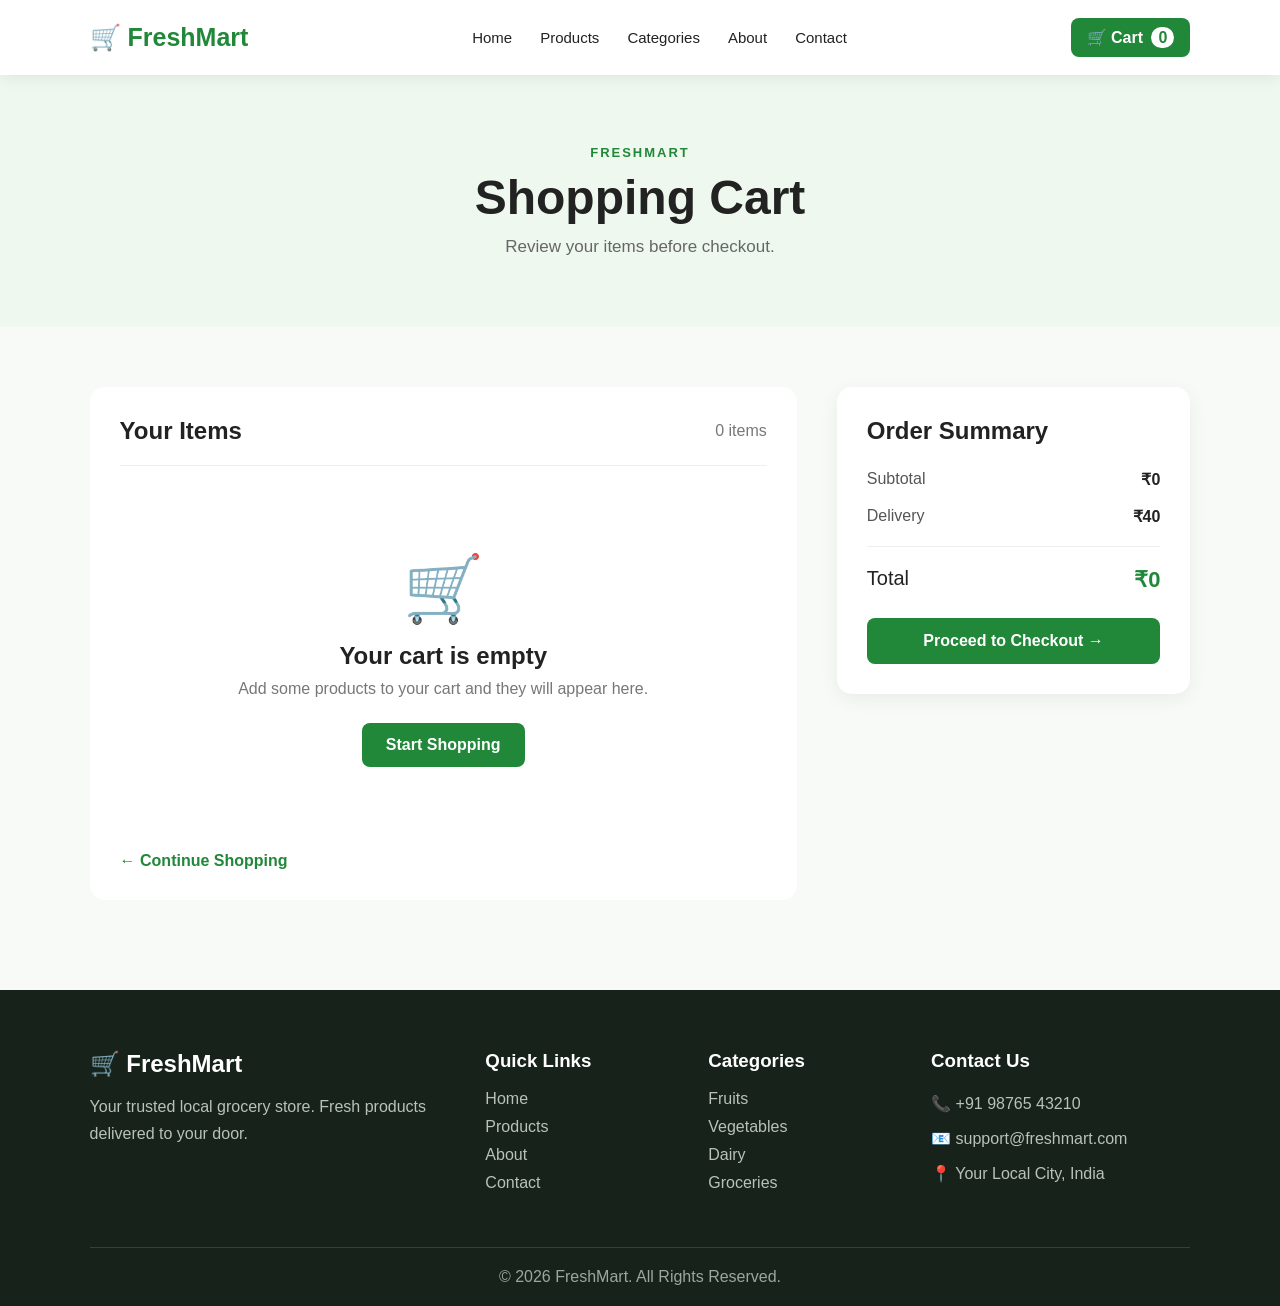
<file: cart.html>
<!DOCTYPE html>
<html lang="en">

<head>
    <meta charset="UTF-8">
    <meta name="viewport" content="width=device-width, initial-scale=1.0">

    <title>FreshMart - Shopping Cart</title>

    <link rel="stylesheet" href="css/style.css">
</head>

<body>

    <!-- NAVBAR -->

    <header class="navbar">

        <div class="logo">
            🛒 FreshMart
        </div>

        <nav>
            <a href="index.html">Home</a>
            <a href="products.html">Products</a>
            <a href="index.html#categories">Categories</a>
            <a href="index.html#about">About</a>
            <a href="index.html#contact">Contact</a>
        </nav>

        <a href="cart.html" class="cart">
            🛒 Cart <span id="cart-count">0</span>
        </a>

    </header>


    <!-- CART HEADER -->

    <section class="cart-header">

        <p>FRESHMART</p>

        <h1>Shopping Cart</h1>

        <span>
            Review your items before checkout.
        </span>

    </section>


    <!-- CART CONTENT -->

    <main class="cart-page">

        <div class="cart-items-section">

            <div class="cart-title">

                <h2>Your Items</h2>

                <span id="cart-item-count">
                    0 items
                </span>

            </div>


            <div id="cart-items">

                <!-- Cart products will appear here -->

            </div>


            <a href="products.html" class="continue-shopping">
                ← Continue Shopping
            </a>

        </div>


        <!-- ORDER SUMMARY -->

        <aside class="cart-summary">

            <h2>Order Summary</h2>


            <div class="summary-row">

                <span>Subtotal</span>

                <strong id="cart-subtotal">
                    ₹0
                </strong>

            </div>


            <div class="summary-row">

                <span>Delivery</span>

                <strong id="delivery-charge">
                    ₹40
                </strong>

            </div>


            <div class="summary-line"></div>


            <div class="summary-row total-row">

                <span>Total</span>

                <strong id="cart-total">
                    ₹0
                </strong>

            </div>


            <a
                href="checkout.html"
                class="checkout-btn"
                id="checkout-btn"
            >
                Proceed to Checkout →
            </a>

        </aside>

    </main>


    <!-- FOOTER -->

    <footer>

        <div class="footer-container">

            <div class="footer-column">

                <h2>🛒 FreshMart</h2>

                <p>
                    Your trusted local grocery store.
                    Fresh products delivered to your door.
                </p>

            </div>


            <div class="footer-column">

                <h3>Quick Links</h3>

                <a href="index.html">Home</a>
                <a href="products.html">Products</a>
                <a href="index.html#about">About</a>
                <a href="index.html#contact">Contact</a>

            </div>


            <div class="footer-column">

                <h3>Categories</h3>

                <a href="products.html">Fruits</a>
                <a href="products.html">Vegetables</a>
                <a href="products.html">Dairy</a>
                <a href="products.html">Groceries</a>

            </div>


            <div class="footer-column">

                <h3>Contact Us</h3>

                <p>📞 +91 98765 43210</p>
                <p>📧 support@freshmart.com</p>
                <p>📍 Your Local City, India</p>

            </div>

        </div>


        <div class="footer-bottom">

            <p>
                © 2026 FreshMart. All Rights Reserved.
            </p>

        </div>

    </footer>


    <script src="js/script.js"></script>
    <script src="js/cart.js"></script>

</body>

</html>
</file>
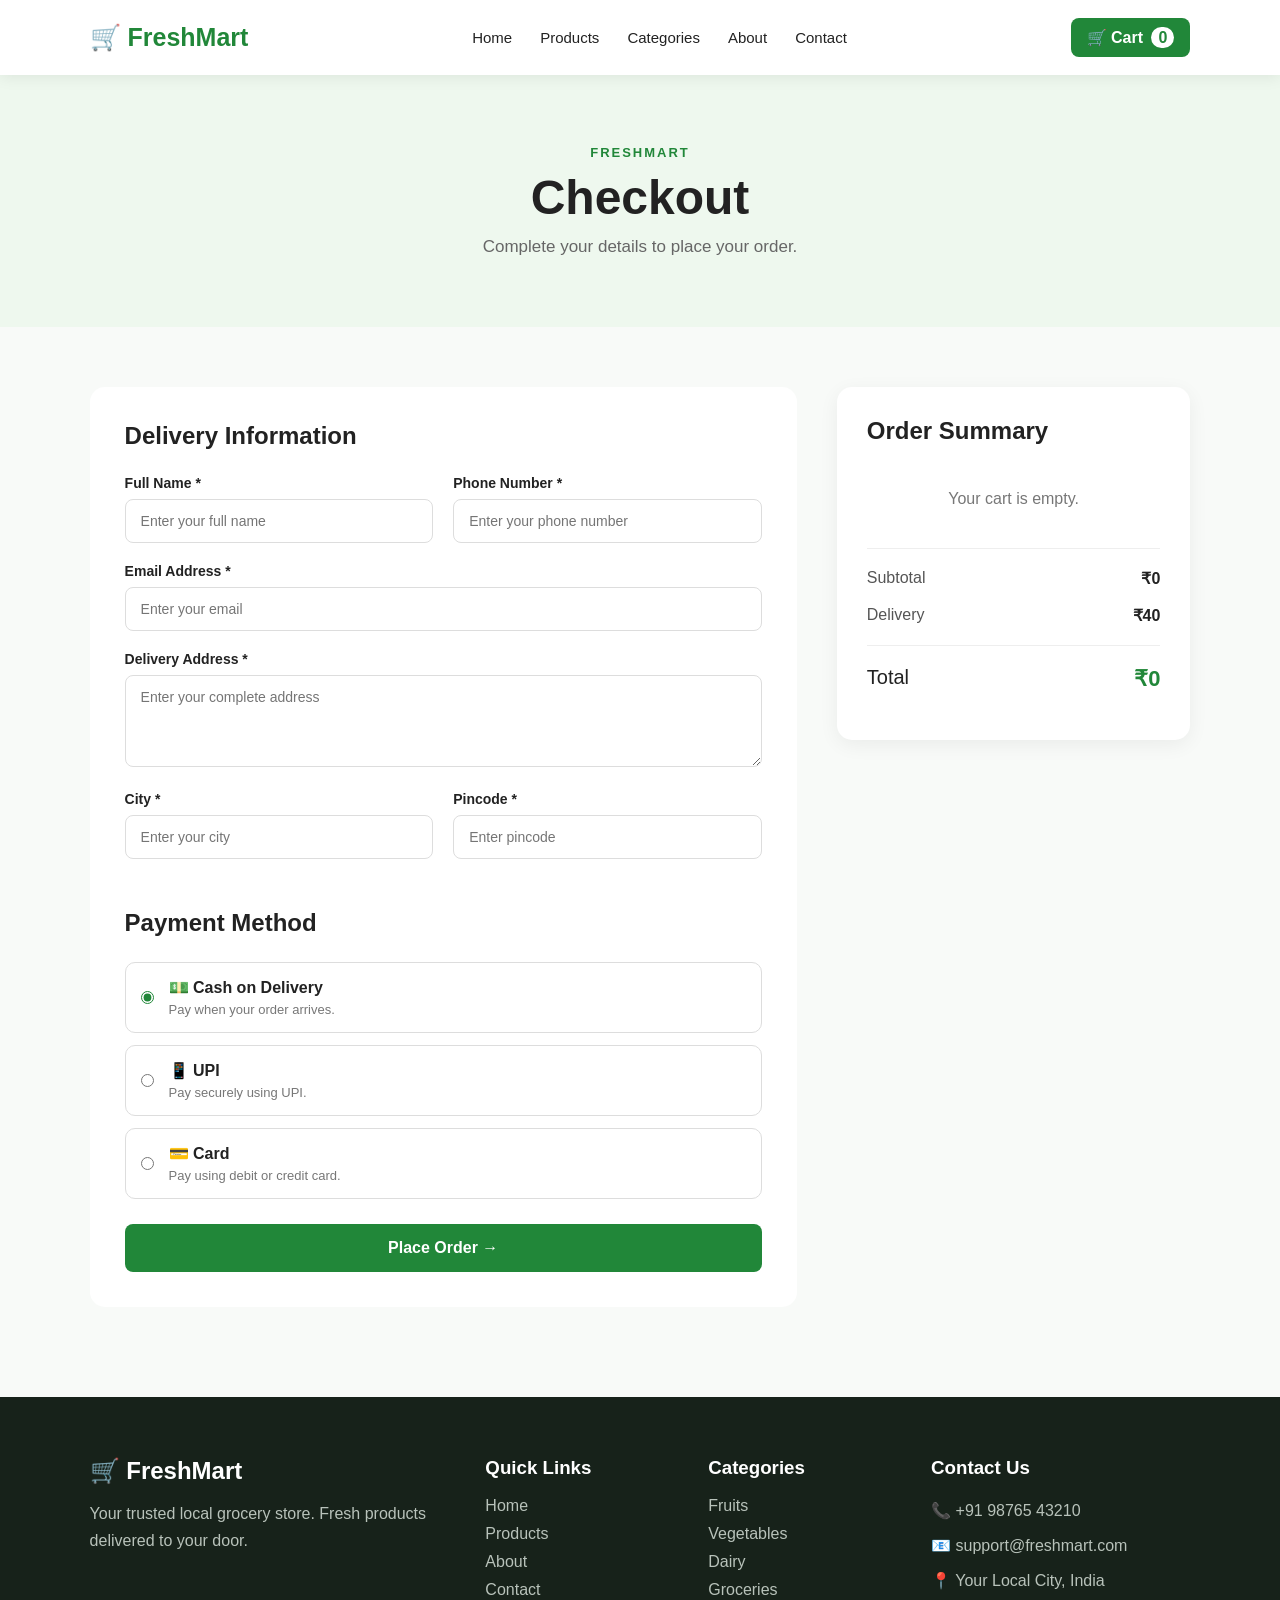
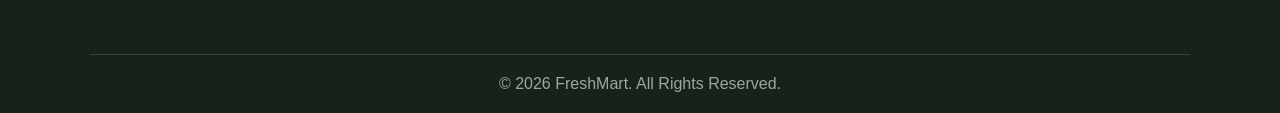
<file: checkout.html>
<!DOCTYPE html>
<html lang="en">

<head>
    <meta charset="UTF-8">
    <meta name="viewport" content="width=device-width, initial-scale=1.0">

    <title>FreshMart - Checkout</title>

    <link rel="stylesheet" href="css/style.css">
</head>

<body>

    <!-- NAVBAR -->

    <header class="navbar">

        <div class="logo">
            🛒 FreshMart
        </div>

        <nav>
            <a href="index.html">Home</a>
            <a href="products.html">Products</a>
            <a href="index.html#categories">Categories</a>
            <a href="index.html#about">About</a>
            <a href="index.html#contact">Contact</a>
        </nav>

        <a href="cart.html" class="cart">
            🛒 Cart <span id="cart-count">0</span>
        </a>

    </header>


    <!-- CHECKOUT HEADER -->

    <section class="checkout-header">

        <p>FRESHMART</p>

        <h1>Checkout</h1>

        <span>
            Complete your details to place your order.
        </span>

    </section>


    <!-- CHECKOUT -->

    <main class="checkout-page">

        <!-- CUSTOMER DETAILS -->

        <section class="checkout-form">

            <h2>Delivery Information</h2>

            <form id="checkoutForm">

                <div class="form-row">

                    <div class="form-group">

                        <label for="name">
                            Full Name *
                        </label>

                        <input
                            type="text"
                            id="name"
                            placeholder="Enter your full name"
                            required
                        >

                    </div>


                    <div class="form-group">

                        <label for="phone">
                            Phone Number *
                        </label>

                        <input
                            type="tel"
                            id="phone"
                            placeholder="Enter your phone number"
                            required
                        >

                    </div>

                </div>


                <div class="form-group">

                    <label for="email">
                        Email Address *
                    </label>

                    <input
                        type="email"
                        id="email"
                        placeholder="Enter your email"
                        required
                    >

                </div>


                <div class="form-group">

                    <label for="address">
                        Delivery Address *
                    </label>

                    <textarea
                        id="address"
                        rows="4"
                        placeholder="Enter your complete address"
                        required
                    ></textarea>

                </div>


                <div class="form-row">

                    <div class="form-group">

                        <label for="city">
                            City *
                        </label>

                        <input
                            type="text"
                            id="city"
                            placeholder="Enter your city"
                            required
                        >

                    </div>


                    <div class="form-group">

                        <label for="pincode">
                            Pincode *
                        </label>

                        <input
                            type="text"
                            id="pincode"
                            placeholder="Enter pincode"
                            maxlength="6"
                            required
                        >

                    </div>

                </div>


                <!-- PAYMENT -->

                <h2 class="payment-title">
                    Payment Method
                </h2>


                <div class="payment-options">

                    <label class="payment-option">

                        <input
                            type="radio"
                            name="payment"
                            value="cod"
                            checked
                        >

                        <div>

                            <strong>
                                💵 Cash on Delivery
                            </strong>

                            <p>
                                Pay when your order arrives.
                            </p>

                        </div>

                    </label>


                    <label class="payment-option">

                        <input
                            type="radio"
                            name="payment"
                            value="upi"
                        >

                        <div>

                            <strong>
                                📱 UPI
                            </strong>

                            <p>
                                Pay securely using UPI.
                            </p>

                        </div>

                    </label>


                    <label class="payment-option">

                        <input
                            type="radio"
                            name="payment"
                            value="card"
                        >

                        <div>

                            <strong>
                                💳 Card
                            </strong>

                            <p>
                                Pay using debit or credit card.
                            </p>

                        </div>

                    </label>

                </div>


                <button
                    type="submit"
                    class="place-order-btn"
                >
                    Place Order →
                </button>

            </form>

        </section>


        <!-- ORDER SUMMARY -->

        <aside class="checkout-summary">

            <h2>Order Summary</h2>

            <div id="checkout-items">
                <!-- Items appear here -->
            </div>


            <div class="summary-line"></div>


            <div class="summary-row">

                <span>Subtotal</span>

                <strong id="checkout-subtotal">
                    ₹0
                </strong>

            </div>


            <div class="summary-row">

                <span>Delivery</span>

                <strong>
                    ₹40
                </strong>

            </div>


            <div class="summary-line"></div>


            <div class="summary-row total-row">

                <span>Total</span>

                <strong id="checkout-total">
                    ₹0
                </strong>

            </div>

        </aside>

    </main>


    <!-- FOOTER -->

    <footer>

        <div class="footer-container">

            <div class="footer-column">

                <h2>🛒 FreshMart</h2>

                <p>
                    Your trusted local grocery store.
                    Fresh products delivered to your door.
                </p>

            </div>


            <div class="footer-column">

                <h3>Quick Links</h3>

                <a href="index.html">Home</a>
                <a href="products.html">Products</a>
                <a href="index.html#about">About</a>
                <a href="index.html#contact">Contact</a>

            </div>


            <div class="footer-column">

                <h3>Categories</h3>

                <a href="products.html">Fruits</a>
                <a href="products.html">Vegetables</a>
                <a href="products.html">Dairy</a>
                <a href="products.html">Groceries</a>

            </div>


            <div class="footer-column">

                <h3>Contact Us</h3>

                <p>📞 +91 98765 43210</p>
                <p>📧 support@freshmart.com</p>
                <p>📍 Your Local City, India</p>

            </div>

        </div>


        <div class="footer-bottom">

            <p>
                © 2026 FreshMart. All Rights Reserved.
            </p>

        </div>

    </footer>


    <script src="js/script.js"></script>
    <script src="js/checkout.js"></script>

</body>

</html>
</file>
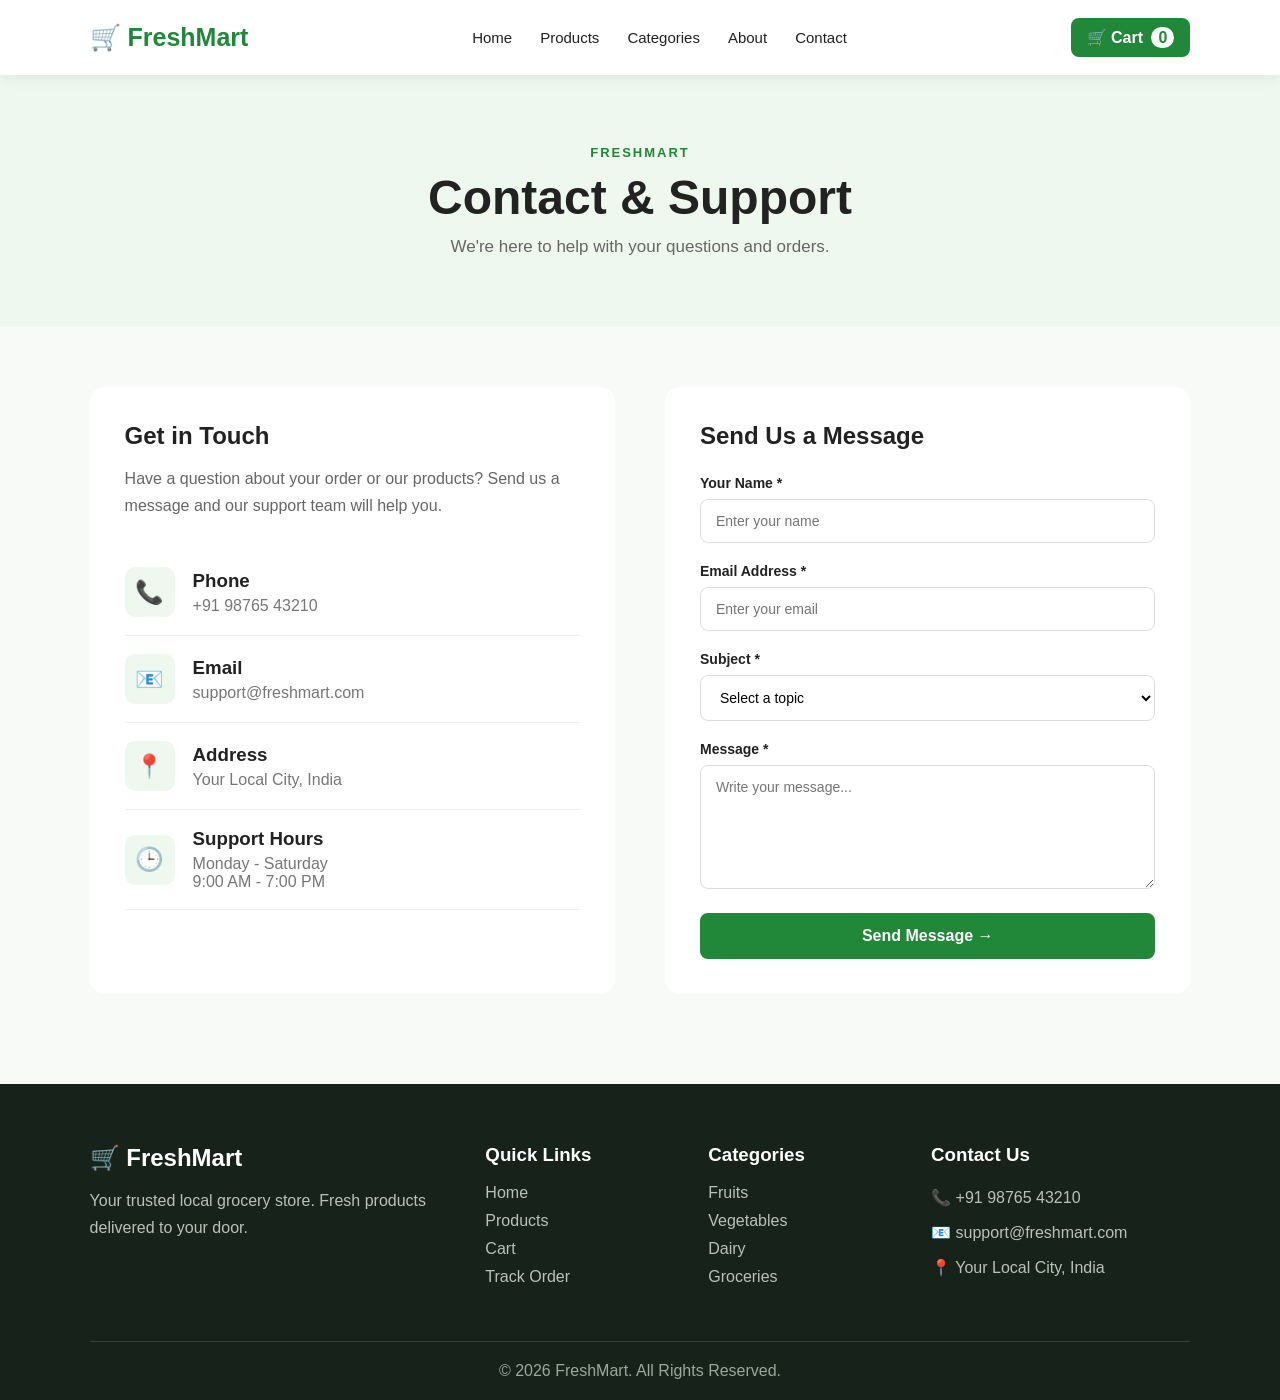
<file: contact.html>
<!DOCTYPE html>
<html lang="en">

<head>

    <meta charset="UTF-8">

    <meta
        name="viewport"
        content="width=device-width, initial-scale=1.0"
    >

    <title>FreshMart - Contact Us</title>

    <link rel="stylesheet" href="css/style.css">

</head>

<body>

    <!-- NAVBAR -->

    <header class="navbar">

        <div class="logo">
            🛒 FreshMart
        </div>

        <nav>

            <a href="index.html">
                Home
            </a>

            <a href="products.html">
                Products
            </a>

            <a href="index.html#categories">
                Categories
            </a>

            <a href="index.html#about">
                About
            </a>

            <a href="contact.html">
                Contact
            </a>

        </nav>

        <a href="cart.html" class="cart">
            🛒 Cart <span id="cart-count">0</span>
        </a>

    </header>


    <!-- HEADER -->

    <section class="contact-header">

        <p>FRESHMART</p>

        <h1>Contact & Support</h1>

        <span>
            We're here to help with your questions and orders.
        </span>

    </section>


    <!-- CONTACT -->

    <main class="contact-page">

        <!-- CONTACT INFORMATION -->

        <section class="contact-info">

            <h2>
                Get in Touch
            </h2>

            <p>
                Have a question about your order or our products?
                Send us a message and our support team will help you.
            </p>


            <div class="contact-card">

                <div class="contact-icon">
                    📞
                </div>

                <div>

                    <h3>
                        Phone
                    </h3>

                    <p>
                        +91 98765 43210
                    </p>

                </div>

            </div>


            <div class="contact-card">

                <div class="contact-icon">
                    📧
                </div>

                <div>

                    <h3>
                        Email
                    </h3>

                    <p>
                        support@freshmart.com
                    </p>

                </div>

            </div>


            <div class="contact-card">

                <div class="contact-icon">
                    📍
                </div>

                <div>

                    <h3>
                        Address
                    </h3>

                    <p>
                        Your Local City, India
                    </p>

                </div>

            </div>


            <div class="contact-card">

                <div class="contact-icon">
                    🕒
                </div>

                <div>

                    <h3>
                        Support Hours
                    </h3>

                    <p>
                        Monday - Saturday
                        <br>
                        9:00 AM - 7:00 PM
                    </p>

                </div>

            </div>

        </section>


        <!-- CONTACT FORM -->

        <section class="contact-form-section">

            <h2>
                Send Us a Message
            </h2>

            <form id="contactForm">

                <div class="form-group">

                    <label for="contactName">
                        Your Name *
                    </label>

                    <input
                        type="text"
                        id="contactName"
                        placeholder="Enter your name"
                        required
                    >

                </div>


                <div class="form-group">

                    <label for="contactEmail">
                        Email Address *
                    </label>

                    <input
                        type="email"
                        id="contactEmail"
                        placeholder="Enter your email"
                        required
                    >

                </div>


                <div class="form-group">

                    <label for="contactSubject">
                        Subject *
                    </label>

                    <select
                        id="contactSubject"
                        required
                    >

                        <option value="">
                            Select a topic
                        </option>

                        <option value="order">
                            Order Issue
                        </option>

                        <option value="product">
                            Product Question
                        </option>

                        <option value="delivery">
                            Delivery Question
                        </option>

                        <option value="payment">
                            Payment Issue
                        </option>

                        <option value="other">
                            Other
                        </option>

                    </select>

                </div>


                <div class="form-group">

                    <label for="contactMessage">
                        Message *
                    </label>

                    <textarea
                        id="contactMessage"
                        rows="6"
                        placeholder="Write your message..."
                        required
                    ></textarea>

                </div>


                <button
                    type="submit"
                    class="send-message-btn"
                >
                    Send Message →
                </button>

            </form>

        </section>

    </main>


    <!-- FOOTER -->

    <footer>

        <div class="footer-container">

            <div class="footer-column">

                <h2>
                    🛒 FreshMart
                </h2>

                <p>
                    Your trusted local grocery store.
                    Fresh products delivered to your door.
                </p>

            </div>


            <div class="footer-column">

                <h3>
                    Quick Links
                </h3>

                <a href="index.html">
                    Home
                </a>

                <a href="products.html">
                    Products
                </a>

                <a href="cart.html">
                    Cart
                </a>

                <a href="track-order.html">
                    Track Order
                </a>

            </div>


            <div class="footer-column">

                <h3>
                    Categories
                </h3>

                <a href="products.html?category=Fruits">
                    Fruits
                </a>

                <a href="products.html?category=Vegetables">
                    Vegetables
                </a>

                <a href="products.html?category=Dairy">
                    Dairy
                </a>

                <a href="products.html?category=Groceries">
                    Groceries
                </a>

            </div>


            <div class="footer-column">

                <h3>
                    Contact Us
                </h3>

                <p>
                    📞 +91 98765 43210
                </p>

                <p>
                    📧 support@freshmart.com
                </p>

                <p>
                    📍 Your Local City, India
                </p>

            </div>

        </div>


        <div class="footer-bottom">

            <p>
                © 2026 FreshMart. All Rights Reserved.
            </p>
        </div>

    </footer>


    <script src="js/script.js"></script>

    <script>

        const contactForm =
            document.getElementById("contactForm");


        contactForm.addEventListener(
            "submit",
            function(event) {

                event.preventDefault();


                const name =
                    document.getElementById(
                        "contactName"
                    ).value.trim();


                const email =
                    document.getElementById(
                        "contactEmail"
                    ).value.trim();


                const subject =
                    document.getElementById(
                        "contactSubject"
                    ).value;


                const message =
                    document.getElementById(
                        "contactMessage"
                    ).value.trim();


                const supportMessage = {

                    name: name,

                    email: email,

                    subject: subject,

                    message: message,

                    date:
                        new Date()
                            .toLocaleString()

                };


                localStorage.setItem(
                    "supportMessage",
                    JSON.stringify(
                        supportMessage
                    )
                );


                alert(
                    "Your message has been sent successfully! Our support team will contact you soon."
                );


                contactForm.reset();

            }
        );

    </script>

</body>

</html>
</file>
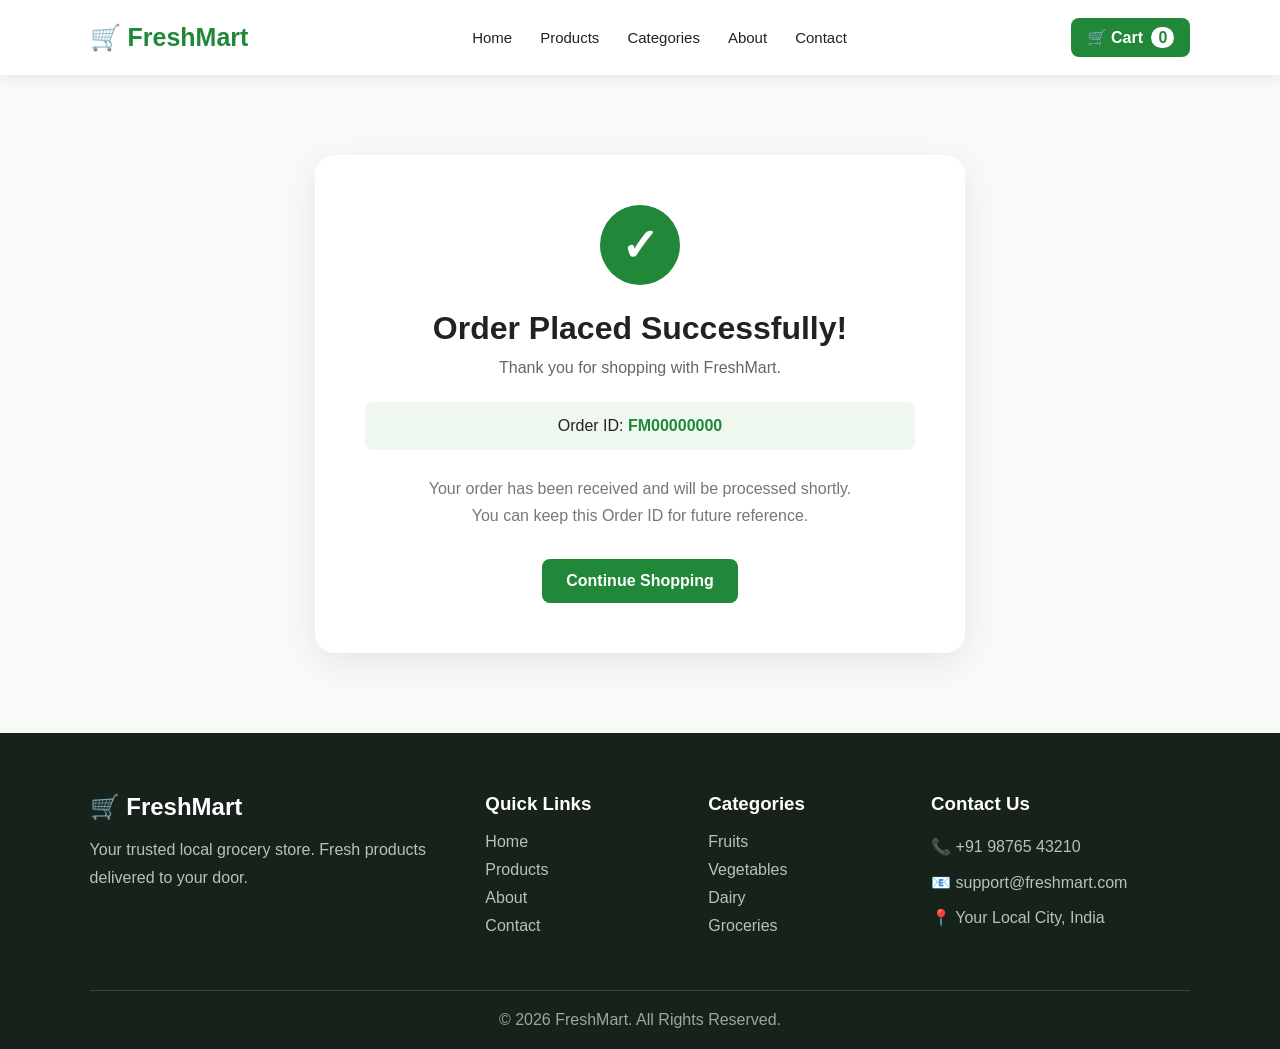
<file: order-success.html>
<!DOCTYPE html>
<html lang="en">

<head>

    <meta charset="UTF-8">

    <meta
        name="viewport"
        content="width=device-width, initial-scale=1.0"
    >

    <title>FreshMart - Order Successful</title>

    <link rel="stylesheet" href="css/style.css">

</head>


<body>


    <!-- NAVBAR -->

    <header class="navbar">

        <div class="logo">
            🛒 FreshMart
        </div>

        <nav>

            <a href="index.html">
                Home
            </a>

            <a href="products.html">
                Products
            </a>

            <a href="index.html#categories">
                Categories
            </a>

            <a href="index.html#about">
                About
            </a>

            <a href="index.html#contact">
                Contact
            </a>

        </nav>


        <a href="cart.html" class="cart">

            🛒 Cart

            <span id="cart-count">
                0
            </span>

        </a>

    </header>


    <!-- SUCCESS -->

    <main class="success-page">

        <div class="success-card">

            <div class="success-icon">
                ✓
            </div>


            <h1>
                Order Placed Successfully!
            </h1>


            <p>
                Thank you for shopping with FreshMart.
            </p>


            <div class="order-number">

                Order ID:

                <strong id="order-id">
                    FM00000000
                </strong>

            </div>


            <div class="success-details">

                <p>
                    Your order has been received
                    and will be processed shortly.
                </p>

                <p>
                    You can keep this Order ID
                    for future reference.
                </p>

            </div>


            <a
                href="products.html"
                class="btn primary-btn"
            >
                Continue Shopping
            </a>

        </div>

    </main>


    <!-- FOOTER -->

    <footer>

        <div class="footer-container">

            <div class="footer-column">

                <h2>
                    🛒 FreshMart
                </h2>

                <p>
                    Your trusted local grocery store.
                    Fresh products delivered to your door.
                </p>

            </div>


            <div class="footer-column">

                <h3>
                    Quick Links
                </h3>

                <a href="index.html">
                    Home
                </a>

                <a href="products.html">
                    Products
                </a>

                <a href="index.html#about">
                    About
                </a>

                <a href="index.html#contact">
                    Contact
                </a>

            </div>


            <div class="footer-column">

                <h3>
                    Categories
                </h3>

                <a href="products.html">
                    Fruits
                </a>

                <a href="products.html">
                    Vegetables
                </a>

                <a href="products.html">
                    Dairy
                </a>

                <a href="products.html">
                    Groceries
                </a>

            </div>


            <div class="footer-column">

                <h3>
                    Contact Us
                </h3>

                <p>
                    📞 +91 98765 43210
                </p>

                <p>
                    📧 support@freshmart.com
                </p>

                <p>
                    📍 Your Local City, India
                </p>

            </div>

        </div>


        <div class="footer-bottom">

            <p>
                © 2026 FreshMart. All Rights Reserved.
            </p>

        </div>

    </footer>


    <script src="js/script.js"></script>


    <script>

        const order =
            JSON.parse(
                localStorage.getItem("latestOrder")
            );


        if (order) {

            document.getElementById("order-id")
                .textContent = order.orderId;

        }

    </script>


</body>

</html>
</file>
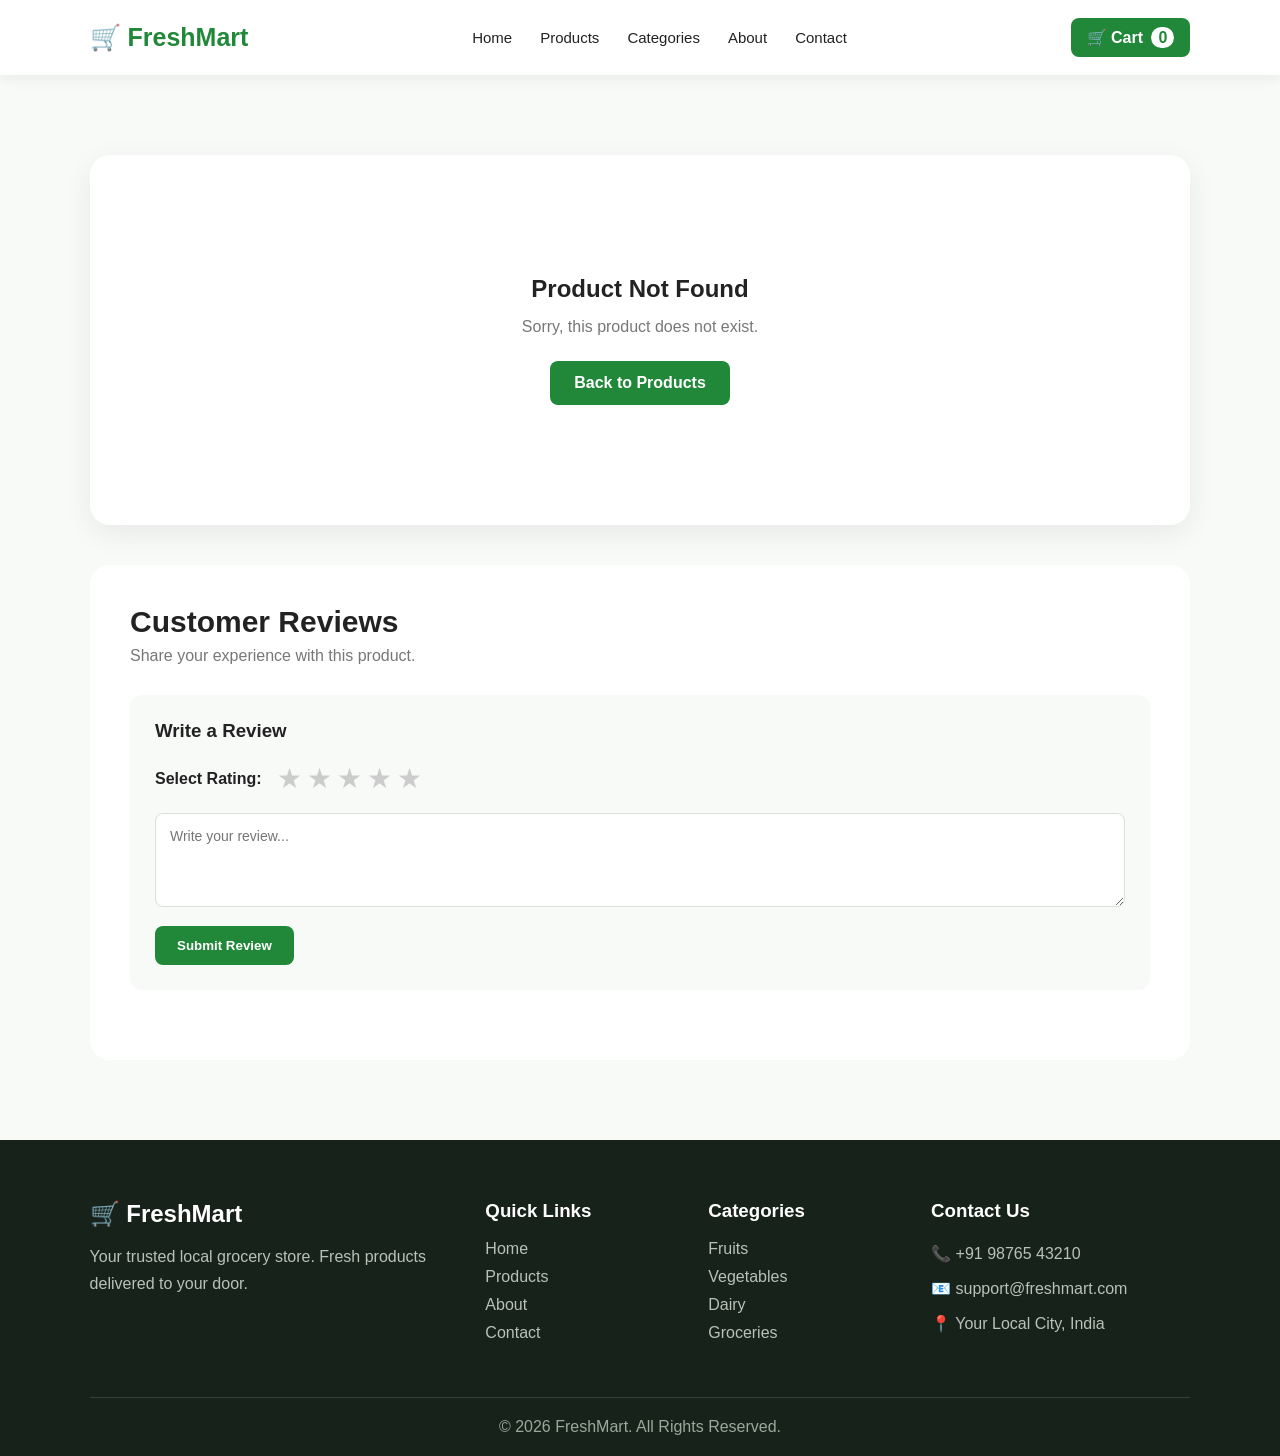
<file: product-details.html>
<!DOCTYPE html>
<html lang="en">

<head>

    <meta charset="UTF-8">

    <meta
        name="viewport"
        content="width=device-width, initial-scale=1.0"
    >

    <title>FreshMart - Product Details</title>

    <link rel="stylesheet" href="css/style.css">

</head>

<body>

    <!-- NAVBAR -->

    <header class="navbar">

        <div class="logo">
            🛒 FreshMart
        </div>

        <nav>

            <a href="index.html">
                Home
            </a>

            <a href="products.html">
                Products
            </a>

            <a href="index.html#categories">
                Categories
            </a>

            <a href="index.html#about">
                About
            </a>

            <a href="index.html#contact">
                Contact
            </a>

        </nav>

        <a href="cart.html" class="cart">
            🛒 Cart <span id="cart-count">0</span>
        </a>

    </header>


    <!-- PRODUCT DETAILS -->

    <main class="product-details-page">

        <div
            id="productDetails"
            class="product-details-container"
        >

            <!-- Product details will appear here -->

        </div>

        <!-- REVIEWS SECTION -->

<section class="reviews-section">

    <div class="reviews-header">

        <h2>Customer Reviews</h2>

        <p>
            Share your experience with this product.
        </p>

    </div>


    <!-- REVIEW FORM -->

    <div class="review-form">

        <h3>Write a Review</h3>

        <div class="star-input">

            <span>Select Rating:</span>

            <button type="button" onclick="selectRating(1)">★</button>
            <button type="button" onclick="selectRating(2)">★</button>
            <button type="button" onclick="selectRating(3)">★</button>
            <button type="button" onclick="selectRating(4)">★</button>
            <button type="button" onclick="selectRating(5)">★</button>

        </div>

        <textarea
            id="reviewText"
            placeholder="Write your review..."
            rows="4"
        ></textarea>

        <button
            type="button"
            class="submit-review-btn"
            onclick="submitReview()"
        >
            Submit Review
        </button>

    </div>


    <!-- REVIEWS -->

    <div
        id="reviewsList"
        class="reviews-list"
    >

        <!-- Reviews appear here -->

    </div>

</section>

    </main>


    <!-- FOOTER -->

    <footer>

        <div class="footer-container">

            <div class="footer-column">

                <h2>
                    🛒 FreshMart
                </h2>

                <p>
                    Your trusted local grocery store.
                    Fresh products delivered to your door.
                </p>

            </div>


            <div class="footer-column">

                <h3>
                    Quick Links
                </h3>

                <a href="index.html">
                    Home
                </a>

                <a href="products.html">
                    Products
                </a>

                <a href="index.html#about">
                    About
                </a>

                <a href="index.html#contact">
                    Contact
                </a>

            </div>


            <div class="footer-column">

                <h3>
                    Categories
                </h3>

                <a href="products.html">
                    Fruits
                </a>

                <a href="products.html">
                    Vegetables
                </a>

                <a href="products.html">
                    Dairy
                </a>

                <a href="products.html">
                    Groceries
                </a>

            </div>


            <div class="footer-column">

                <h3>
                    Contact Us
                </h3>

                <p>
                    📞 +91 98765 43210
                </p>

                <p>
                    📧 support@freshmart.com
                </p>

                <p>
                    📍 Your Local City, India
                </p>

            </div>

        </div>


        <div class="footer-bottom">

            <p>
                © 2026 FreshMart. All Rights Reserved.
            </p>

        </div>

    </footer>


    <script src="js/script.js"></script>
    <script src="js/products.js"></script>


    <script>

        const productId =
            Number(
                new URLSearchParams(
                    window.location.search
                ).get("id")
            );


        const product =
            products.find(
                item => item.id === productId
            );


        const container =
            document.getElementById(
                "productDetails"
            );


        if (!product) {

            container.innerHTML = `

                <div class="product-not-found">

                    <h2>
                        Product Not Found
                    </h2>

                    <p>
                        Sorry, this product does not exist.
                    </p>

                    <a
                        href="products.html"
                        class="btn primary-btn"
                    >
                        Back to Products
                    </a>

                </div>

            `;

        } else {

            container.innerHTML = `

                <div class="product-detail-image">

                    <img
                        src="${product.image}"
                        alt="${product.name}"
                    >

                </div>


                <div class="product-detail-info">

                    <span class="product-category">
                        ${product.category}
                    </span>


                    <h1>
                        ${product.name}
                    </h1>


                    <div class="detail-rating">

                        ${"⭐".repeat(product.rating)}

                        <span>
                            (${product.rating}/5)
                        </span>

                    </div>


                    <h2 class="detail-price">
                        ₹${product.price}
                    </h2>


                    <p class="detail-description">
                        ${product.description}
                    </p>


                    <div class="quantity-selector">

                        <span>
                            Quantity
                        </span>

                        <div>

                            <button
                                onclick="changeDetailQuantity(-1)"
                            >
                                −
                            </button>

                            <strong id="detailQuantity">
                                1
                            </strong>

                            <button
                                onclick="changeDetailQuantity(1)"
                            >
                                +
                            </button>

                        </div>

                    </div>


                    <button
                        class="detail-add-btn"
                        onclick="addDetailProduct()"
                    >
                        🛒 Add to Cart
                    </button>


                    <a
                        href="products.html"
                        class="back-products"
                    >
                        ← Back to Products
                    </a>

                </div>

            `;

        }


        let detailQuantity = 1;


        function changeDetailQuantity(change) {

            detailQuantity += change;


            if (detailQuantity < 1) {
                detailQuantity = 1;
            }


            document.getElementById(
                "detailQuantity"
            ).textContent = detailQuantity;

        }


        function addDetailProduct() {

            if (!product) return;


            let cart =
                JSON.parse(
                    localStorage.getItem("cart")
                ) || [];


            const existingProduct =
                cart.find(
                    item =>
                        Number(item.id) ===
                        Number(product.id)
                );


            if (existingProduct) {

                existingProduct.quantity =
                    Number(existingProduct.quantity) +
                    detailQuantity;

            } else {

                cart.push({

                    id: product.id,

                    name: product.name,

                    price: Number(product.price),

                    quantity: detailQuantity

                });

            }


            localStorage.setItem(
                "cart",
                JSON.stringify(cart)
            );


            updateCartCount();


            alert(
                `${detailQuantity} × ${product.name} added to cart!`
            );

        }

        // ================= REVIEWS =================

let selectedRating = 0;


// Select rating

function selectRating(rating) {

    selectedRating = rating;

    const buttons =
        document.querySelectorAll(".star-input button");


    buttons.forEach((button, index) => {

        if (index < rating) {

            button.classList.add("selected");

        } else {

            button.classList.remove("selected");

        }

    });

}


// Get reviews

function getReviews() {

    const allReviews =
        JSON.parse(
            localStorage.getItem("productReviews")
        ) || {};

    return allReviews[productId] || [];

}


// Save review

function saveReview(review) {

    const allReviews =
        JSON.parse(
            localStorage.getItem("productReviews")
        ) || {};


    if (!allReviews[productId]) {

        allReviews[productId] = [];

    }


    allReviews[productId].push(review);


    localStorage.setItem(
        "productReviews",
        JSON.stringify(allReviews)
    );

}


// Submit review

function submitReview() {

    const reviewText =
        document
            .getElementById("reviewText")
            .value
            .trim();


    if (selectedRating === 0) {

        alert("Please select a rating.");

        return;

    }


    if (reviewText === "") {

        alert("Please write a review.");

        return;

    }


    const review = {

        rating: selectedRating,

        text: reviewText,

        date: new Date().toLocaleDateString()

    };


    saveReview(review);


    document.getElementById(
        "reviewText"
    ).value = "";


    selectedRating = 0;


    document
        .querySelectorAll(".star-input button")
        .forEach(button => {

            button.classList.remove("selected");

        });


    displayReviews();


    alert("Thank you for your review! ⭐");

}


// Display reviews

function displayReviews() {

    const container =
        document.getElementById("reviewsList");

    if (!container) return;

    const reviews = getReviews();

    if (reviews.length === 0) {

        container.innerHTML = `
            <div class="no-reviews">
                <p>
                    No reviews yet.
                    Be the first to review this product!
                </p>
            </div>
        `;

        return;
    }

    container.innerHTML = "";


    reviews.forEach((review, index) => {

        const reviewElement =
            document.createElement("div");

        reviewElement.className =
            "review-card";


        reviewElement.innerHTML = `

            <div class="review-top">

                <div class="review-stars">
                    ${"⭐".repeat(review.rating)}
                </div>

                <button
                    class="delete-review-btn"
                    onclick="deleteReview(${index})"
                    title="Delete Review"
                >
                    🗑️
                </button>

            </div>


            <p>
                ${review.text}
            </p>


            <small>
                ${review.date}
            </small>

        `;


        container.appendChild(reviewElement);

    });

}

function deleteReview(index) {

    const confirmDelete =
        confirm(
            "Are you sure you want to delete this review?"
        );


    if (!confirmDelete) {
        return;
    }


    const allReviews =
        JSON.parse(
            localStorage.getItem("productReviews")
        ) || {};


    if (!allReviews[productId]) {
        return;
    }


    allReviews[productId].splice(index, 1);


    localStorage.setItem(
        "productReviews",
        JSON.stringify(allReviews)
    );


    displayReviews();

}


        updateCartCount();

    </script>

</body>

</html>
</file>
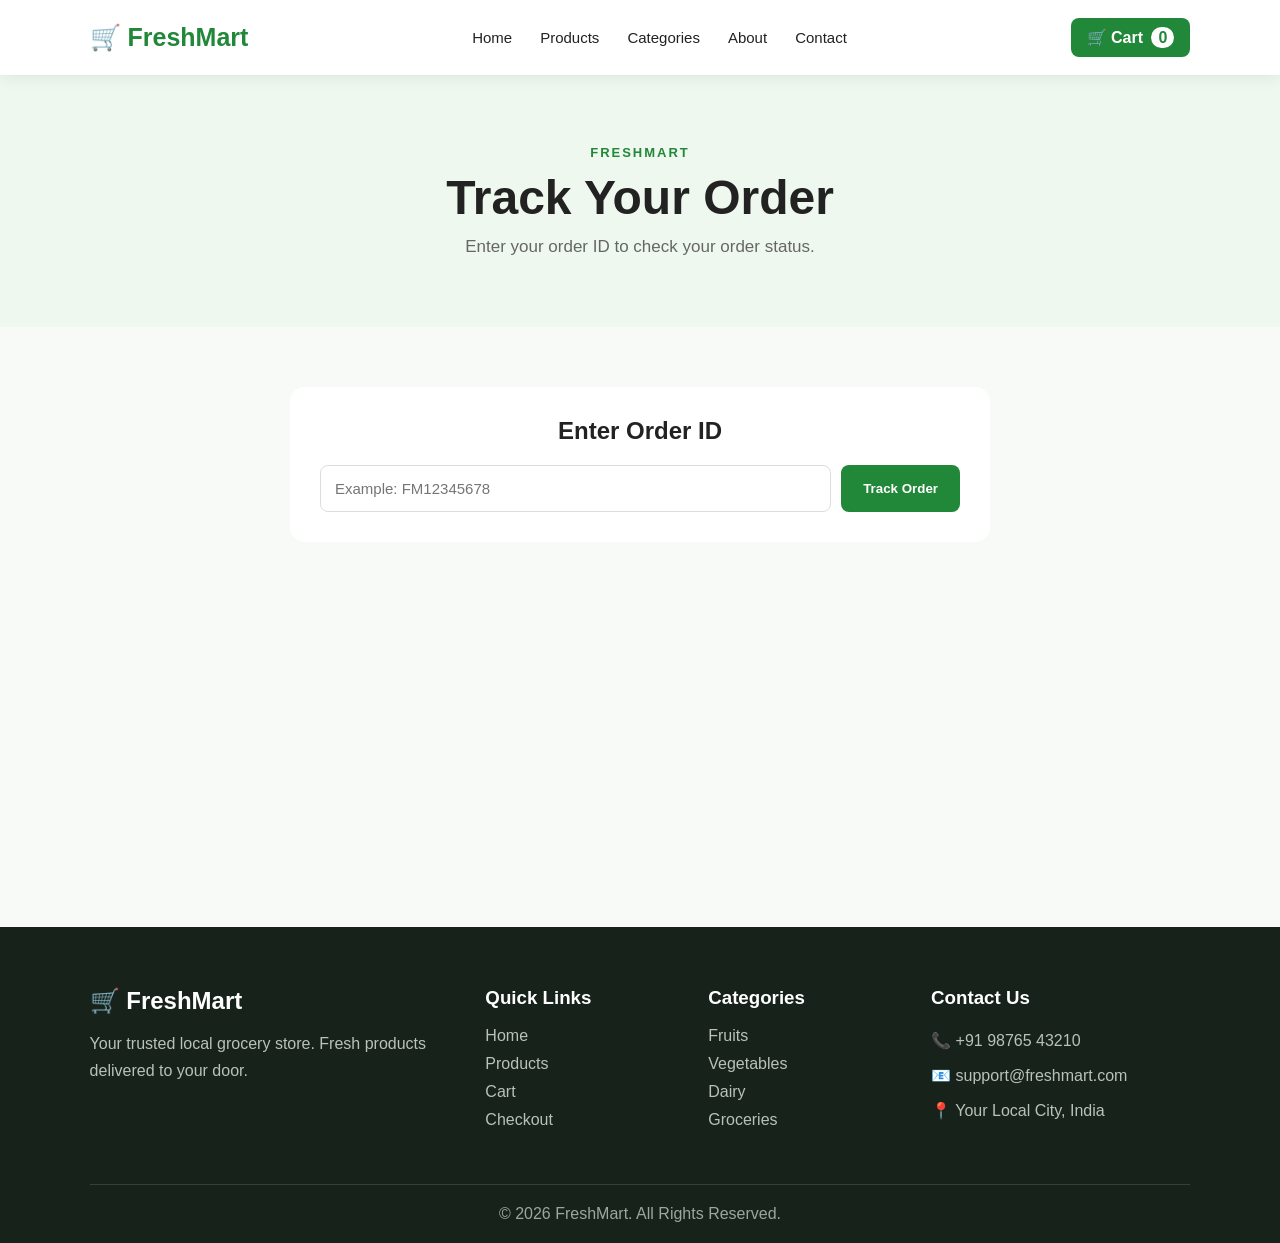
<file: track-order.html>
<!DOCTYPE html>
<html lang="en">

<head>

    <meta charset="UTF-8">

    <meta
        name="viewport"
        content="width=device-width, initial-scale=1.0"
    >

    <title>FreshMart - Track Order</title>

    <link rel="stylesheet" href="css/style.css">

</head>

<body>

    <!-- NAVBAR -->

    <header class="navbar">

        <div class="logo">
            🛒 FreshMart
        </div>

        <nav>

            <a href="index.html">Home</a>

            <a href="products.html">Products</a>

            <a href="index.html#categories">Categories</a>

            <a href="index.html#about">About</a>

            <a href="index.html#contact">Contact</a>

        </nav>

        <a href="cart.html" class="cart">
            🛒 Cart <span id="cart-count">0</span>
        </a>

    </header>


    <!-- HEADER -->

    <section class="tracking-header">

        <p>FRESHMART</p>

        <h1>Track Your Order</h1>

        <span>
            Enter your order ID to check your order status.
        </span>

    </section>


    <!-- TRACKING -->

    <main class="tracking-page">

        <div class="tracking-search">

            <h2>Enter Order ID</h2>

            <div class="tracking-input">

                <input
                    type="text"
                    id="orderIdInput"
                    placeholder="Example: FM12345678"
                >

                <button
                    onclick="trackOrder()"
                >
                    Track Order
                </button>

            </div>

            <p id="tracking-message"></p>

        </div>


        <!-- ORDER DETAILS -->

        <div
            id="orderTracking"
            class="order-tracking"
        >

            <!-- Tracking appears here -->

        </div>

    </main>


    <!-- FOOTER -->

    <footer>

        <div class="footer-container">

            <div class="footer-column">

                <h2>🛒 FreshMart</h2>

                <p>
                    Your trusted local grocery store.
                    Fresh products delivered to your door.
                </p>

            </div>

            <div class="footer-column">

                <h3>Quick Links</h3>

                <a href="index.html">Home</a>
                <a href="products.html">Products</a>
                <a href="cart.html">Cart</a>
                <a href="checkout.html">Checkout</a>

            </div>

            <div class="footer-column">

                <h3>Categories</h3>

                <a href="products.html">Fruits</a>
                <a href="products.html">Vegetables</a>
                <a href="products.html">Dairy</a>
                <a href="products.html">Groceries</a>

            </div>

            <div class="footer-column">

                <h3>Contact Us</h3>

                <p>📞 +91 98765 43210</p>
                <p>📧 support@freshmart.com</p>
                <p>📍 Your Local City, India</p>

            </div>

        </div>

        <div class="footer-bottom">

            <p>
                © 2026 FreshMart. All Rights Reserved.
            </p>

        </div>

    </footer>


    <script src="js/script.js"></script>
    <script src="js/track-order.js"></script>

</body>

</html>
</file>
<file: css/style.css>
* {
    margin: 0;
    padding: 0;
    box-sizing: border-box;
}

html {
    scroll-behavior: smooth;
}

body {
    font-family: Arial, sans-serif;
    background: #f8faf8;
    color: #222;
}

a {
    text-decoration: none;
    color: inherit;
}


/* ================= NAVBAR ================= */

.navbar {
    width: 100%;
    padding: 18px 7%;
    background: white;

    display: flex;
    align-items: center;
    justify-content: space-between;

    position: sticky;
    top: 0;
    z-index: 1000;

    box-shadow: 0 2px 15px rgba(0, 0, 0, 0.08);
}

.logo {
    font-size: 25px;
    font-weight: bold;
    color: #218739;
}

.navbar nav {
    display: flex;
    gap: 28px;
}

.navbar nav a {
    font-size: 15px;
    font-weight: 500;
}

.navbar nav a:hover {
    color: #218739;
}

.cart {
    background: #218739;
    color: white;

    padding: 10px 16px;
    border-radius: 8px;

    font-weight: bold;
}

#cart-count {
    background: white;
    color: #218739;

    padding: 2px 7px;
    border-radius: 20px;

    margin-left: 4px;
}


/* ================= HERO ================= */

.hero {
    min-height: 600px;

    padding: 70px 7%;

    display: flex;
    align-items: center;
    justify-content: space-between;

    gap: 50px;

    background: #eef8ee;
}

.hero-content {
    max-width: 600px;
}

.hero-small {
    color: #218739;
    font-size: 14px;
    font-weight: bold;
    letter-spacing: 2px;

    margin-bottom: 15px;
}

.hero h1 {
    font-size: 55px;
    line-height: 1.1;

    margin-bottom: 20px;
}

.hero h1 span {
    color: #218739;
}

.hero-content > p {
    font-size: 18px;
    line-height: 1.7;
    color: #555;

    margin-bottom: 30px;
}

.hero-buttons {
    display: flex;
    gap: 15px;
}

.btn {
    display: inline-block;

    padding: 13px 24px;

    border-radius: 8px;

    font-weight: bold;
}

.primary-btn {
    background: #218739;
    color: white;
}

.primary-btn:hover {
    background: #176c2c;
}

.secondary-btn {
    border: 2px solid #218739;
    color: #218739;
}

.secondary-btn:hover {
    background: #218739;
    color: white;
}

.hero-image {
    width: 45%;
}

.hero-image img {
    width: 100%;
    height: 420px;

    object-fit: cover;

    border-radius: 25px;

    box-shadow: 0 15px 35px rgba(0, 0, 0, 0.15);
}


/* ================= SECTION HEADING ================= */

.section-heading {
    text-align: center;

    margin-bottom: 45px;
}

.section-heading p {
    color: #218739;
    font-size: 13px;
    font-weight: bold;

    letter-spacing: 2px;

    margin-bottom: 8px;
}

.section-heading h2 {
    font-size: 36px;
    margin-bottom: 10px;
}

.section-heading span {
    color: #666;
}


/* ================= CATEGORIES ================= */

.categories {
    padding: 80px 7%;
    background: white;
}

.category-container {
    display: grid;

    grid-template-columns: repeat(6, 1fr);

    gap: 18px;
}

.category-card {
    padding: 25px 15px;

    text-align: center;

    border: 1px solid #e4e8e4;

    border-radius: 15px;

    transition: 0.3s;
}

.category-card:hover {
    transform: translateY(-7px);

    box-shadow: 0 10px 25px rgba(0, 0, 0, 0.08);

    border-color: #218739;
}

.category-icon {
    font-size: 45px;
    margin-bottom: 15px;
}

.category-card h3 {
    margin-bottom: 8px;
}

.category-card p {
    color: #777;
    font-size: 13px;

    margin-bottom: 15px;
}

.category-card a {
    color: #218739;
    font-size: 13px;
    font-weight: bold;
}


/* ================= PRODUCTS ================= */

.products-section {
    padding: 80px 7%;
}

.product-container {
    display: grid;

    grid-template-columns: repeat(3, 1fr);

    gap: 25px;
}

.product-card {
    background: white;

    border-radius: 15px;

    overflow: hidden;

    box-shadow: 0 5px 20px rgba(0, 0, 0, 0.06);

    transition: 0.3s;
}

.product-card:hover {
    transform: translateY(-5px);

    box-shadow: 0 12px 30px rgba(0, 0, 0, 0.1);
}

.product-card > img {
    width: 100%;
    height: 220px;

    object-fit: cover;
}

.product-info {
    padding: 20px;
}

.product-category {
    color: #218739;

    font-size: 12px;
    font-weight: bold;

    text-transform: uppercase;
}

.product-info h3 {
    margin: 8px 0;
}

.product-info p {
    color: #777;

    font-size: 14px;

    margin-bottom: 10px;
}

.rating {
    font-size: 14px;

    margin-bottom: 15px;
}

.product-bottom {
    display: flex;

    justify-content: space-between;
    align-items: center;
}

.product-bottom strong {
    font-size: 18px;
}

.product-bottom button {
    border: none;

    background: #218739;
    color: white;

    padding: 9px 14px;

    border-radius: 7px;

    cursor: pointer;

    font-weight: bold;
}

.product-bottom button:hover {
    background: #176c2c;
}


/* ================= WHY US ================= */

.why-us {
    padding: 80px 7%;

    background: white;
}

.why-container {
    display: grid;

    grid-template-columns: repeat(4, 1fr);

    gap: 25px;
}

.why-card {
    text-align: center;

    padding: 30px 20px;

    border-radius: 15px;

    background: #f7faf7;
}

.why-card > div {
    font-size: 40px;

    margin-bottom: 15px;
}

.why-card h3 {
    margin-bottom: 10px;
}

.why-card p {
    color: #777;
    line-height: 1.5;
}


/* ================= PROMO ================= */

.promo {
    margin: 70px 7%;

    padding: 60px;

    border-radius: 20px;

    background: #218739;

    color: white;

    text-align: center;
}

.promo p:first-child {
    font-size: 13px;

    letter-spacing: 2px;

    font-weight: bold;

    margin-bottom: 10px;
}

.promo h2 {
    font-size: 36px;

    margin-bottom: 12px;
}

.promo p {
    margin-bottom: 25px;
}

.promo .primary-btn {
    background: white;
    color: #218739;
}


/* ================= FOOTER ================= */

footer {
    background: #17221a;

    color: white;

    padding: 60px 7% 20px;
}

.footer-container {
    display: grid;

    grid-template-columns: 2fr 1fr 1fr 1.5fr;

    gap: 50px;
}

.footer-column h2 {
    margin-bottom: 15px;
}

.footer-column h3 {
    margin-bottom: 18px;
}

.footer-column p {
    color: #b8c2ba;

    line-height: 1.7;

    margin-bottom: 8px;
}

.footer-column a {
    display: block;

    color: #b8c2ba;

    margin-bottom: 10px;
}

.footer-column a:hover {
    color: white;
}

.footer-bottom {
    text-align: center;

    border-top: 1px solid #354138;

    margin-top: 45px;

    padding-top: 20px;

    color: #9ca79e;
}


/* ================= RESPONSIVE ================= */

@media (max-width: 1000px) {

    .category-container {
        grid-template-columns: repeat(3, 1fr);
    }

    .hero h1 {
        font-size: 45px;
    }

    .hero {
        flex-direction: column;
    }

    .hero-image {
        width: 100%;
    }

    .why-container {
        grid-template-columns: repeat(2, 1fr);
    }

    .footer-container {
        grid-template-columns: repeat(2, 1fr);
    }
}


@media (max-width: 700px) {

    .navbar {
        flex-wrap: wrap;
        gap: 15px;
    }

    .navbar nav {
        order: 3;

        width: 100%;

        justify-content: center;

        gap: 15px;
    }

    .hero {
        padding: 50px 5%;
    }

    .hero h1 {
        font-size: 38px;
    }

    .hero-buttons {
        flex-direction: column;
    }

    .hero-image img {
        height: 300px;
    }

    .category-container {
        grid-template-columns: repeat(2, 1fr);
    }

    .product-container {
        grid-template-columns: 1fr;
    }

    .why-container {
        grid-template-columns: 1fr;
    }

    .footer-container {
        grid-template-columns: 1fr;
    }

    .promo {
        margin: 50px 5%;
        padding: 40px 20px;
    }

    .promo h2 {
        font-size: 28px;
    }
}

/* ================= PRODUCTS PAGE ================= */

.products-header {
    padding: 80px 7% 60px;
    text-align: center;
    background: #eef8ee;
}

.products-header p {
    color: #218739;
    font-size: 13px;
    font-weight: bold;
    letter-spacing: 2px;
    margin-bottom: 10px;
}

.products-header h1 {
    font-size: 48px;
    margin-bottom: 12px;
}

.products-header span {
    color: #666;
    font-size: 17px;
}


/* SEARCH AND FILTER */

.product-controls {
    padding: 35px 7%;

    display: flex;
    justify-content: space-between;
    align-items: center;

    gap: 20px;

    background: white;

    border-bottom: 1px solid #eee;
}

.search-box {
    display: flex;
    flex: 1;
    max-width: 600px;
}

.search-box input {
    width: 100%;

    padding: 14px 18px;

    border: 1px solid #ddd;
    border-radius: 8px 0 0 8px;

    font-size: 15px;

    outline: none;
}

.search-box input:focus {
    border-color: #218739;
}

.search-box button {
    padding: 0 22px;

    border: none;

    background: #218739;
    color: white;

    border-radius: 0 8px 8px 0;

    cursor: pointer;

    font-weight: bold;
}

.filters {
    display: flex;
    gap: 12px;
}

.filters select {
    padding: 13px 18px;

    border: 1px solid #ddd;

    border-radius: 8px;

    background: white;

    font-size: 14px;

    cursor: pointer;

    outline: none;
}


/* PRODUCT COUNT */

.product-result {
    padding: 25px 7% 0;

    color: #666;

    font-size: 14px;
}


/* ALL PRODUCTS */

.all-products {
    padding: 30px 7% 80px;
}

.all-product-container {
    display: grid;

    grid-template-columns: repeat(4, 1fr);

    gap: 25px;
}


/* NO PRODUCTS */

.no-products {
    grid-column: 1 / -1;

    text-align: center;

    padding: 80px 20px;
}

.no-products div {
    font-size: 60px;
    margin-bottom: 15px;
}

.no-products h2 {
    margin-bottom: 10px;
}

.no-products p {
    color: #777;
}


/* PRODUCT PAGE RESPONSIVE */

@media (max-width: 1100px) {

    .all-product-container {
        grid-template-columns: repeat(3, 1fr);
    }

}


@media (max-width: 800px) {

    .product-controls {
        flex-direction: column;
        align-items: stretch;
    }

    .search-box {
        max-width: none;
    }

    .filters {
        width: 100%;
    }

    .filters select {
        flex: 1;
    }

    .all-product-container {
        grid-template-columns: repeat(2, 1fr);
    }

}


@media (max-width: 550px) {

    .products-header h1 {
        font-size: 36px;
    }

    .all-product-container {
        grid-template-columns: 1fr;
    }

    .filters {
        flex-direction: column;
    }

}

/* FORCE PRODUCTS TO DISPLAY */

.all-product-container {
    display: grid !important;
    grid-template-columns: repeat(4, 1fr);
    gap: 25px;
    width: 100%;
    min-height: 200px;
}

.all-product-container .product-card {
    display: block !important;
    visibility: visible !important;
    opacity: 1 !important;
    background: white;
    width: 100%;
}

.all-product-container .product-card img {
    display: block !important;
    width: 100%;
    height: 220px;
    object-fit: cover;
}

@media (max-width: 1100px) {

    .all-product-container {
        grid-template-columns: repeat(3, 1fr);
    }

}

@media (max-width: 800px) {

    .all-product-container {
        grid-template-columns: repeat(2, 1fr);
    }

}

@media (max-width: 550px) {

    .all-product-container {
        grid-template-columns: 1fr;
    }

}

/* ================= CART PAGE ================= */

.cart-header {
    padding: 70px 7%;
    text-align: center;
    background: #eef8ee;
}

.cart-header p {
    color: #218739;
    font-size: 13px;
    font-weight: bold;
    letter-spacing: 2px;
    margin-bottom: 10px;
}

.cart-header h1 {
    font-size: 48px;
    margin-bottom: 12px;
}

.cart-header span {
    color: #666;
    font-size: 17px;
}


/* CART PAGE */

.cart-page {
    padding: 60px 7% 90px;

    display: grid;
    grid-template-columns: 2fr 1fr;

    gap: 40px;

    background: #f8faf8;
}


/* CART ITEMS */

.cart-items-section {
    background: white;

    padding: 30px;

    border-radius: 15px;
}


.cart-title {
    display: flex;

    justify-content: space-between;
    align-items: center;

    margin-bottom: 25px;

    border-bottom: 1px solid #eee;

    padding-bottom: 20px;
}

.cart-title h2 {
    font-size: 24px;
}

.cart-title span {
    color: #777;
}


/* CART ITEM */

.cart-item {
    display: grid;

    grid-template-columns: 60px 1fr auto auto auto;

    align-items: center;

    gap: 20px;

    padding: 20px 0;

    border-bottom: 1px solid #eee;
}


.cart-item-icon {
    width: 60px;
    height: 60px;

    display: flex;
    align-items: center;
    justify-content: center;

    background: #eef8ee;

    border-radius: 10px;

    font-size: 28px;
}


.cart-item-info h3 {
    margin-bottom: 7px;
}

.cart-item-info p {
    color: #777;
    font-size: 14px;
}


/* QUANTITY */

.quantity-controls {
    display: flex;

    align-items: center;

    gap: 12px;
}


.quantity-controls button {
    width: 32px;
    height: 32px;

    border: 1px solid #ddd;

    background: white;

    border-radius: 6px;

    cursor: pointer;

    font-size: 18px;
}


.quantity-controls button:hover {
    background: #218739;
    color: white;
}


.quantity-controls span {
    min-width: 20px;

    text-align: center;

    font-weight: bold;
}


.item-total {
    min-width: 80px;

    text-align: right;
}


.remove-btn {
    border: none;

    background: transparent;

    cursor: pointer;

    font-size: 18px;
}


.remove-btn:hover {
    transform: scale(1.15);
}


/* CONTINUE SHOPPING */

.continue-shopping {
    display: inline-block;

    margin-top: 25px;

    color: #218739;

    font-weight: bold;
}


/* ORDER SUMMARY */

.cart-summary {
    background: white;

    padding: 30px;

    border-radius: 15px;

    height: fit-content;

    box-shadow: 0 5px 20px rgba(0, 0, 0, 0.06);
}


.cart-summary h2 {
    margin-bottom: 25px;
}


.summary-row {
    display: flex;

    justify-content: space-between;

    margin-bottom: 18px;

    color: #555;
}


.summary-row strong {
    color: #222;
}


.summary-line {
    height: 1px;

    background: #eee;

    margin: 20px 0;
}


.total-row {
    font-size: 20px;

    color: #222;
}


.total-row strong {
    color: #218739;

    font-size: 22px;
}


.checkout-btn {
    display: block;

    width: 100%;

    padding: 14px;

    margin-top: 25px;

    text-align: center;

    background: #218739;

    color: white;

    border-radius: 8px;

    font-weight: bold;
}


.checkout-btn:hover {
    background: #176c2c;
}


/* EMPTY CART */

.empty-cart {
    text-align: center;

    padding: 60px 20px;
}


.empty-cart-icon {
    font-size: 65px;

    margin-bottom: 15px;
}


.empty-cart h2 {
    margin-bottom: 10px;
}


.empty-cart p {
    color: #777;

    margin-bottom: 25px;
}


/* RESPONSIVE */

@media (max-width: 900px) {

    .cart-page {
        grid-template-columns: 1fr;
    }

}


@media (max-width: 650px) {

    .cart-item {
        grid-template-columns: 50px 1fr auto;

        gap: 12px;
    }

    .quantity-controls {
        grid-column: 2;
    }

    .item-total {
        grid-column: 3;
        grid-row: 1;
    }

    .remove-btn {
        grid-column: 3;
        grid-row: 2;
    }

}

/* ================= CHECKOUT ================= */

.checkout-header {
    padding: 70px 7%;
    text-align: center;
    background: #eef8ee;
}

.checkout-header p {
    color: #218739;
    font-size: 13px;
    font-weight: bold;
    letter-spacing: 2px;
    margin-bottom: 10px;
}

.checkout-header h1 {
    font-size: 48px;
    margin-bottom: 12px;
}

.checkout-header span {
    color: #666;
    font-size: 17px;
}


/* CHECKOUT PAGE */

.checkout-page {
    padding: 60px 7% 90px;

    display: grid;
    grid-template-columns: 2fr 1fr;

    gap: 40px;

    background: #f8faf8;
}


/* FORM */

.checkout-form {
    background: white;

    padding: 35px;

    border-radius: 15px;
}


.checkout-form h2 {
    margin-bottom: 25px;
}


.form-row {
    display: grid;

    grid-template-columns: 1fr 1fr;

    gap: 20px;
}


.form-group {
    margin-bottom: 20px;
}


.form-group label {
    display: block;

    margin-bottom: 8px;

    font-weight: bold;

    font-size: 14px;
}


.form-group input,
.form-group textarea {
    width: 100%;

    padding: 13px 15px;

    border: 1px solid #ddd;

    border-radius: 8px;

    font-family: inherit;

    font-size: 14px;

    outline: none;
}


.form-group input:focus,
.form-group textarea:focus {
    border-color: #218739;
}


.payment-title {
    margin-top: 30px;
}


/* PAYMENT */

.payment-options {
    display: flex;

    flex-direction: column;

    gap: 12px;

    margin-bottom: 25px;
}


.payment-option {
    display: flex;

    align-items: center;

    gap: 15px;

    padding: 15px;

    border: 1px solid #ddd;

    border-radius: 10px;

    cursor: pointer;
}


.payment-option:hover {
    border-color: #218739;

    background: #f8fcf8;
}


.payment-option input {
    accent-color: #218739;
}


.payment-option p {
    color: #777;

    font-size: 13px;

    margin-top: 5px;
}


/* PLACE ORDER */

.place-order-btn {
    width: 100%;

    padding: 15px;

    border: none;

    border-radius: 8px;

    background: #218739;

    color: white;

    font-size: 16px;

    font-weight: bold;

    cursor: pointer;
}


.place-order-btn:hover {
    background: #176c2c;
}


/* CHECKOUT SUMMARY */

.checkout-summary {
    background: white;

    padding: 30px;

    border-radius: 15px;

    height: fit-content;

    box-shadow: 0 5px 20px rgba(0, 0, 0, 0.06);
}


.checkout-summary h2 {
    margin-bottom: 25px;
}


.checkout-item {
    display: flex;

    justify-content: space-between;

    gap: 15px;

    margin-bottom: 18px;
}


.checkout-item div {
    display: flex;

    flex-direction: column;

    gap: 5px;
}


.checkout-item span {
    color: #777;

    font-size: 13px;
}


.empty-checkout {
    color: #777;

    text-align: center;

    padding: 20px 0;
}


/* ================= SUCCESS ================= */

.success-page {
    min-height: 600px;

    padding: 80px 7%;

    display: flex;

    justify-content: center;

    align-items: center;

    background: #f8faf8;
}


.success-card {
    background: white;

    max-width: 650px;

    width: 100%;

    padding: 50px;

    text-align: center;

    border-radius: 20px;

    box-shadow: 0 10px 35px rgba(0, 0, 0, 0.08);
}


.success-icon {
    width: 80px;
    height: 80px;

    display: flex;

    align-items: center;
    justify-content: center;

    margin: 0 auto 25px;

    border-radius: 50%;

    background: #218739;

    color: white;

    font-size: 45px;

    font-weight: bold;
}


.success-card h1 {
    margin-bottom: 12px;
}


.success-card > p {
    color: #666;

    margin-bottom: 25px;
}


.order-number {
    padding: 15px;

    background: #eef8ee;

    border-radius: 8px;

    margin-bottom: 25px;
}


.order-number strong {
    color: #218739;
}


.success-details {
    color: #777;

    line-height: 1.7;

    margin-bottom: 30px;
}


/* RESPONSIVE */

@media (max-width: 900px) {

    .checkout-page {
        grid-template-columns: 1fr;
    }

}


@media (max-width: 650px) {

    .form-row {
        grid-template-columns: 1fr;
    }

    .checkout-form {
        padding: 25px;
    }

    .success-card {
        padding: 35px 20px;
    }

}

/* ================= PRODUCT DETAILS ================= */

.product-details-page {
    padding: 80px 7%;

    background: #f8faf8;

    min-height: 650px;
}


.product-details-container {
    max-width: 1100px;

    margin: auto;

    display: grid;

    grid-template-columns: 1fr 1fr;

    gap: 60px;

    align-items: center;

    background: white;

    padding: 40px;

    border-radius: 20px;

    box-shadow: 0 8px 30px rgba(0, 0, 0, 0.07);
}


.product-detail-image img {
    width: 100%;

    height: 450px;

    object-fit: cover;

    border-radius: 15px;
}


.product-detail-info {
    padding: 20px 0;
}


.product-detail-info h1 {
    font-size: 42px;

    margin: 12px 0;
}


.detail-rating {
    margin: 15px 0;

    font-size: 18px;
}


.detail-rating span {
    color: #777;

    font-size: 14px;

    margin-left: 8px;
}


.detail-price {
    color: #218739;

    font-size: 32px;

    margin: 20px 0;
}


.detail-description {
    color: #666;

    line-height: 1.7;

    font-size: 16px;

    margin-bottom: 30px;
}


.quantity-selector {
    display: flex;

    align-items: center;

    justify-content: space-between;

    margin-bottom: 25px;

    max-width: 250px;
}


.quantity-selector > span {
    font-weight: bold;
}


.quantity-selector div {
    display: flex;

    align-items: center;

    gap: 15px;
}


.quantity-selector button {
    width: 35px;

    height: 35px;

    border: 1px solid #ddd;

    background: white;

    border-radius: 7px;

    font-size: 20px;

    cursor: pointer;
}


.quantity-selector button:hover {
    background: #218739;

    color: white;
}


#detailQuantity {
    min-width: 20px;

    text-align: center;
}


.detail-add-btn {
    width: 100%;

    padding: 15px;

    border: none;

    border-radius: 8px;

    background: #218739;

    color: white;

    font-size: 16px;

    font-weight: bold;

    cursor: pointer;

    margin-bottom: 20px;
}


.detail-add-btn:hover {
    background: #176c2c;
}


.back-products {
    display: inline-block;

    color: #218739;

    font-weight: bold;
}


.product-not-found {
    grid-column: 1 / -1;

    text-align: center;

    padding: 80px 20px;
}


.product-not-found h2 {
    margin-bottom: 15px;
}


.product-not-found p {
    color: #777;

    margin-bottom: 25px;
}


/* RESPONSIVE */

@media (max-width: 800px) {

    .product-details-container {
        grid-template-columns: 1fr;

        gap: 30px;

        padding: 25px;
    }


    .product-detail-image img {
        height: 350px;
    }


    .product-detail-info h1 {
        font-size: 34px;
    }

}

.product-actions {
    display: flex;
    flex-direction: column;
    gap: 8px;
    margin-top: 15px;
}

.view-details-btn,
.product-actions .add-product-btn {
    width: 100%;
    padding: 11px;
    border-radius: 8px;
    font-weight: bold;
    cursor: pointer;
}

.view-details-btn {
    border: 1px solid #218739;
    background: white;
    color: #218739;
}

.view-details-btn:hover {
    background: #eef8ee;
}

.product-actions .add-product-btn {
    border: none;
    background: #218739;
    color: white;
}

.product-actions .add-product-btn:hover {
    background: #176c2c;
}

.all-product-container .product-card {
    padding-bottom: 18px;
}

.all-product-container .product-info {
    padding: 18px 20px;
}

.all-product-container .product-info h3 {
    font-size: 20px;
    margin: 7px 0;
}

.all-product-container .product-info p {
    min-height: 40px;
    line-height: 1.4;
}

.all-product-container .product-bottom {
    margin-top: 12px;
}

/* ================= REVIEWS ================= */

.reviews-section {
    max-width: 1100px;
    margin: 40px auto 0;
    padding: 40px;
    background: white;
    border-radius: 20px;
}

.reviews-header {
    margin-bottom: 30px;
}

.reviews-header h2 {
    font-size: 30px;
    margin-bottom: 8px;
}

.reviews-header p {
    color: #777;
}


/* REVIEW FORM */

.review-form {
    padding: 25px;
    background: #f8faf8;
    border-radius: 12px;
    margin-bottom: 30px;
}

.review-form h3 {
    margin-bottom: 20px;
}


.star-input {
    display: flex;
    align-items: center;
    gap: 5px;
    margin-bottom: 18px;
}

.star-input span {
    margin-right: 10px;
    font-weight: bold;
}

.star-input button {
    border: none;
    background: transparent;
    font-size: 28px;
    color: #ccc;
    cursor: pointer;
}

.star-input button:hover,
.star-input button.selected {
    color: #f5b400;
}


#reviewText {
    width: 100%;
    padding: 14px;
    border: 1px solid #ddd;
    border-radius: 8px;
    resize: vertical;
    font-family: inherit;
    font-size: 14px;
    margin-bottom: 15px;
}

#reviewText:focus {
    outline: none;
    border-color: #218739;
}


.submit-review-btn {
    padding: 12px 22px;
    border: none;
    border-radius: 8px;
    background: #218739;
    color: white;
    font-weight: bold;
    cursor: pointer;
}

.submit-review-btn:hover {
    background: #176c2c;
}


/* REVIEW CARDS */

.reviews-list {
    display: flex;
    flex-direction: column;
    gap: 15px;
}

.review-card {
    padding: 20px;
    border: 1px solid #eee;
    border-radius: 10px;
}

.review-stars {
    margin-bottom: 10px;
}

.review-card p {
    color: #555;
    line-height: 1.6;
    margin-bottom: 10px;
}

.review-card small {
    color: #999;
}

.no-reviews {
    text-align: center;
    padding: 30px;
    color: #777;
}

/* ================= DELETE REVIEW ================= */

.review-top {
    display: flex;
    align-items: center;
    justify-content: space-between;
    margin-bottom: 10px;
}

.delete-review-btn {
    border: none;
    background: transparent;
    cursor: pointer;
    font-size: 18px;
    padding: 5px 8px;
    border-radius: 6px;
}

.delete-review-btn:hover {
    background: #ffecec;
    transform: scale(1.1);
}

/* ================= ORDER TRACKING ================= */

.tracking-header {
    padding: 70px 7%;
    text-align: center;
    background: #eef8ee;
}

.tracking-header p {
    color: #218739;
    font-size: 13px;
    font-weight: bold;
    letter-spacing: 2px;
    margin-bottom: 10px;
}

.tracking-header h1 {
    font-size: 48px;
    margin-bottom: 12px;
}

.tracking-header span {
    color: #666;
    font-size: 17px;
}


/* TRACKING PAGE */

.tracking-page {
    min-height: 600px;

    padding: 60px 7% 90px;

    background: #f8faf8;
}


/* SEARCH */

.tracking-search {
    max-width: 700px;

    margin: 0 auto 40px;

    background: white;

    padding: 30px;

    border-radius: 15px;

    text-align: center;
}

.tracking-search h2 {
    margin-bottom: 20px;
}

.tracking-input {
    display: flex;

    gap: 10px;
}

.tracking-input input {
    flex: 1;

    padding: 14px;

    border: 1px solid #ddd;

    border-radius: 8px;

    font-size: 15px;
}

.tracking-input input:focus {
    outline: none;

    border-color: #218739;
}

.tracking-input button {
    padding: 14px 22px;

    border: none;

    border-radius: 8px;

    background: #218739;

    color: white;

    font-weight: bold;

    cursor: pointer;
}

.tracking-input button:hover {
    background: #176c2c;
}

.tracking-error {
    color: #d33;

    margin-top: 15px;
}

.tracking-success {
    color: #218739;

    margin-top: 15px;
}


/* TRACKING CARD */

.tracking-card {
    max-width: 1100px;

    margin: auto;

    background: white;

    padding: 35px;

    border-radius: 18px;

    box-shadow: 0 8px 30px rgba(0, 0, 0, 0.07);
}


/* CARD HEADER */

.tracking-card-header {
    display: flex;

    justify-content: space-between;

    align-items: center;

    padding-bottom: 25px;

    border-bottom: 1px solid #eee;
}

.tracking-card-header span,
.order-total span {
    color: #777;

    font-size: 13px;
}

.tracking-card-header h2 {
    color: #218739;

    margin-top: 5px;
}

.order-total {
    text-align: right;
}

.order-total strong {
    display: block;

    font-size: 22px;

    margin-top: 5px;
}


/* TRACKING STEPS */

.tracking-line {
    display: grid;

    grid-template-columns: repeat(5, 1fr);

    gap: 10px;

    margin: 45px 0;
}

.tracking-step {
    position: relative;

    text-align: center;

    color: #aaa;
}

.tracking-icon {
    width: 45px;
    height: 45px;

    display: flex;

    align-items: center;
    justify-content: center;

    margin: 0 auto 12px;

    border-radius: 50%;

    background: #eee;

    font-weight: bold;
}

.tracking-step.active {
    color: #218739;
}

.tracking-step.active .tracking-icon {
    background: #218739;

    color: white;
}

.tracking-step strong,
.tracking-step span {
    display: block;
}

.tracking-step span {
    margin-top: 5px;

    font-size: 12px;

    color: #888;
}


/* DETAILS */

.tracking-order-details,
.tracking-products {
    padding: 25px 0;

    border-top: 1px solid #eee;
}

.tracking-order-details h3,
.tracking-products h3 {
    margin-bottom: 18px;
}

.tracking-order-details p {
    color: #666;

    margin-bottom: 10px;
}


/* PRODUCTS */

.tracking-product {
    display: flex;

    justify-content: space-between;

    padding: 12px 0;

    border-bottom: 1px solid #eee;
}


/* RESPONSIVE */

@media (max-width: 800px) {

    .tracking-input {
        flex-direction: column;
    }

    .tracking-line {
        grid-template-columns: 1fr;
        gap: 20px;
    }

    .tracking-card-header {
        flex-direction: column;

        align-items: flex-start;

        gap: 20px;
    }

    .order-total {
        text-align: left;
    }

}

/* ================= CONTACT ================= */

.contact-header {
    padding: 70px 7%;
    text-align: center;
    background: #eef8ee;
}

.contact-header p {
    color: #218739;
    font-size: 13px;
    font-weight: bold;
    letter-spacing: 2px;
    margin-bottom: 10px;
}

.contact-header h1 {
    font-size: 48px;
    margin-bottom: 12px;
}

.contact-header span {
    color: #666;
    font-size: 17px;
}


/* CONTACT PAGE */

.contact-page {
    padding: 60px 7% 90px;

    display: grid;

    grid-template-columns: 1fr 1fr;

    gap: 50px;

    background: #f8faf8;
}


/* CONTACT INFO */

.contact-info,
.contact-form-section {
    background: white;

    padding: 35px;

    border-radius: 15px;
}


.contact-info > p {
    color: #666;

    line-height: 1.7;

    margin: 15px 0 30px;
}


/* CONTACT CARDS */

.contact-card {
    display: flex;

    align-items: center;

    gap: 18px;

    padding: 18px 0;

    border-bottom: 1px solid #eee;
}


.contact-icon {
    width: 50px;
    height: 50px;

    display: flex;

    align-items: center;
    justify-content: center;

    background: #eef8ee;

    border-radius: 10px;

    font-size: 23px;
}


.contact-card h3 {
    margin-bottom: 5px;
}


.contact-card p {
    color: #777;
}


/* FORM */

.contact-form-section h2 {
    margin-bottom: 25px;
}


.contact-form-section select {
    width: 100%;

    padding: 13px 15px;

    border: 1px solid #ddd;

    border-radius: 8px;

    font-family: inherit;

    background: white;

    font-size: 14px;
}


.contact-form-section select:focus {
    outline: none;

    border-color: #218739;
}


.send-message-btn {
    width: 100%;

    padding: 14px;

    border: none;

    border-radius: 8px;

    background: #218739;

    color: white;

    font-size: 16px;

    font-weight: bold;

    cursor: pointer;
}


.send-message-btn:hover {
    background: #176c2c;
}


/* RESPONSIVE */

@media (max-width: 850px) {

    .contact-page {
        grid-template-columns: 1fr;
    }

}
</file>
